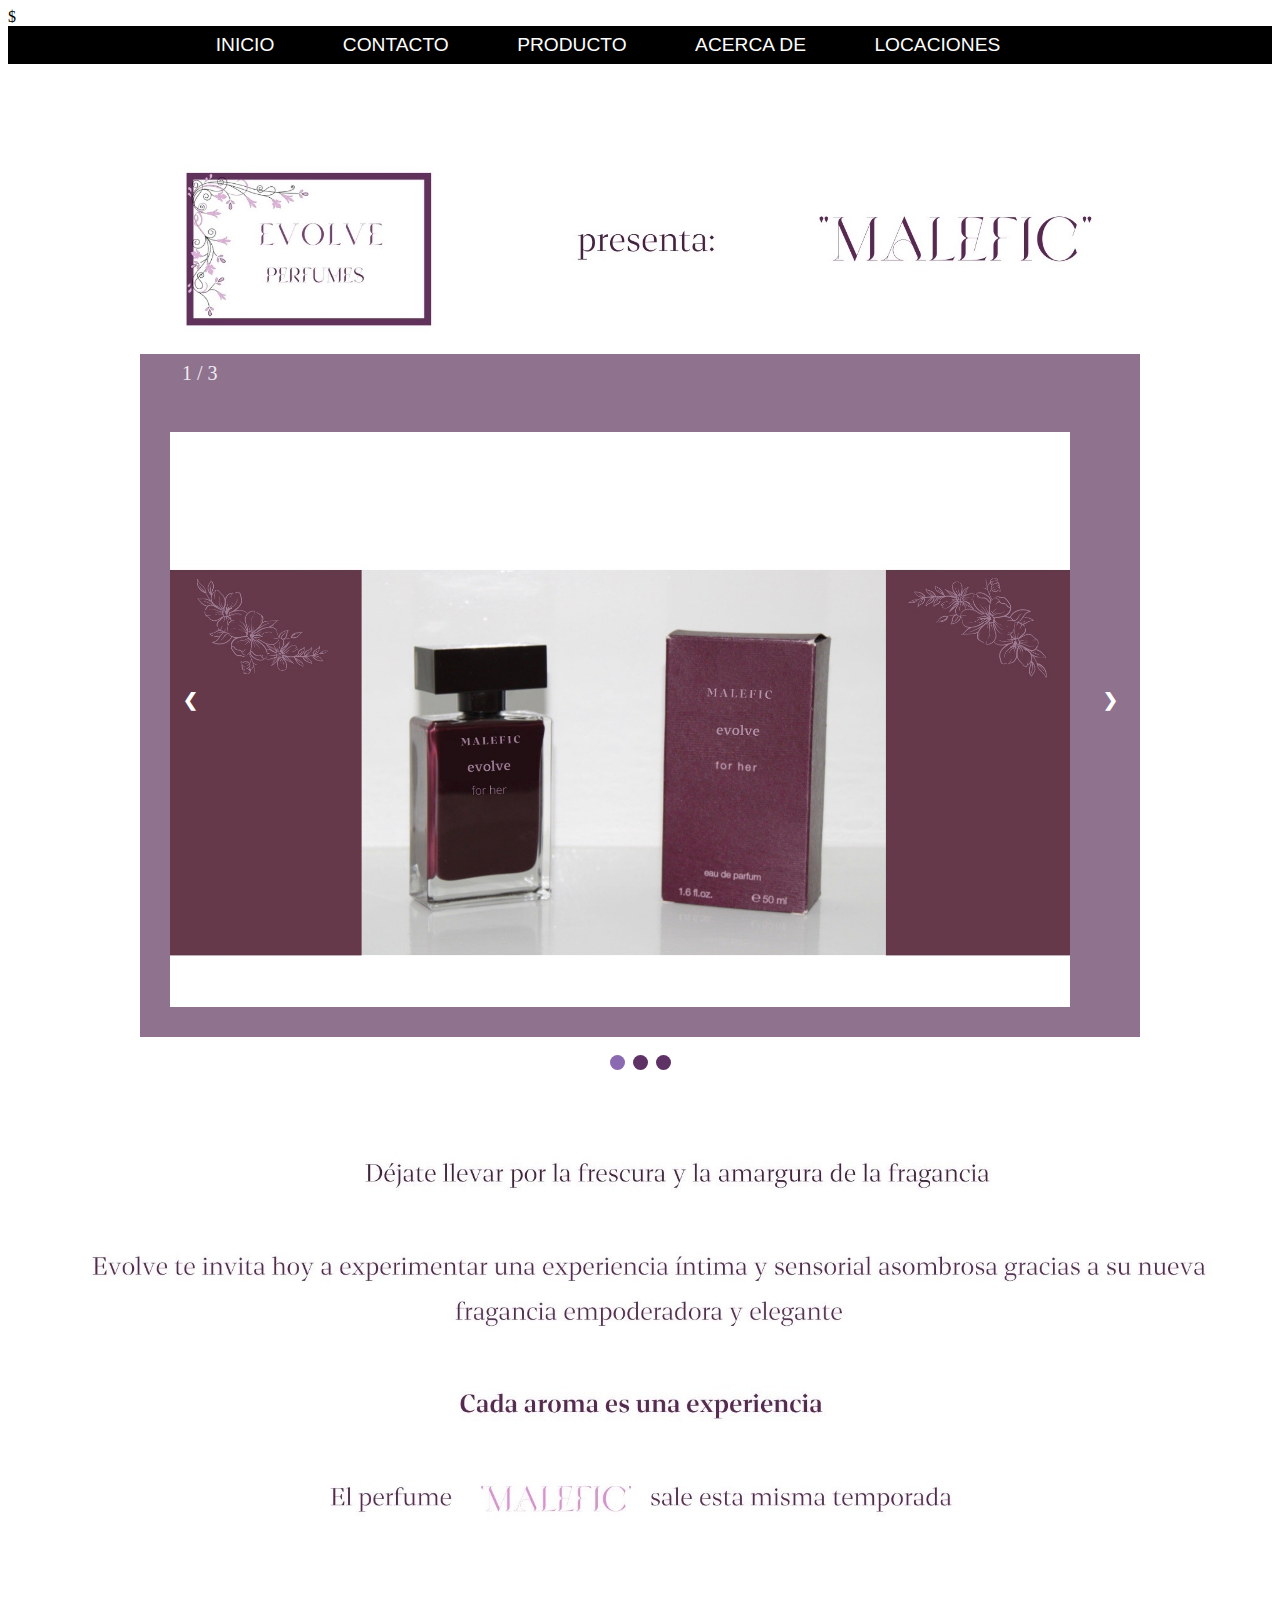
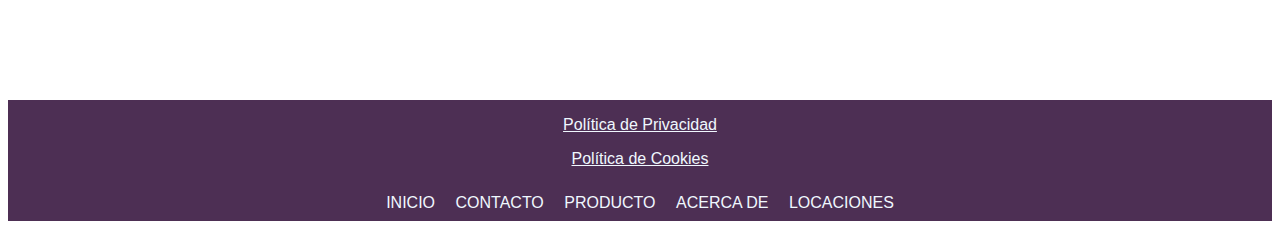
<file: index.html>
<!DOCTYPE html>
<html lang="es">

<head>
    <meta charset="UTF-8">
    <meta http-equiv="X-UA-Compatible" content="IE=edge">
    <meta meta="viewport" content="width=device-width" , initial-scale="1.0">


    <title>Sitio Web de Manuela</title>
    <link rel="stylesheet" type="text/css" href="estilos.css" />
    <link rel="preconnect" href="https://fonts.googleapis.com"> 
<link rel="preconnect" href="https://fonts.gstatic.com" crossorigin> 
<link href="https://fonts.googleapis.com/css2?family=Mukta:wght@300&family=Playfair+Display:wght@600&display=swap" rel="stylesheet">
<meta name="viewport" content="width=device-width, user-scalable= no, 
initial-scale= 1.0, , minium- scale= 1.0 , maxium-scale= 1.0" /> $

</head>
   


<body>

    
    <header> 
   
      <nav class="navbar"> 
       <ul> 

       <li> <a href="index.html" > Inicio </a></li>
       
       <li> <a href="contacto.html">Contacto </a></li>

       <li> <a href="producto.html"> Producto </a></li> 

       <li> <a href="acercade.html">Acerca De </a></li> 
    
       <li> <a href="locaciones.html">Locaciones</a></li>

    </ul>     
     </nav>
    </header>


    <article class="evolve"> 

    <a href="index.html" > </href > <img src="evolve copia 2.jpeg" width="1100" alt="Inicio" >
    </article> 
   
    
      
  <!-- Container -->
  <div class="container">

    <!-- Full-width images with number and caption text -->
    <div class="elementoCarousel fade">
        <div class="numbertext">1 / 3</div>


        <img class="fotoindex" src="Malefic copia.jpeg" style="width: 900px;">
    </div>

    <div class="elementoCarousel fade">
        <div class="numbertext">2 / 3</div>
        <img class= "fotoindex" src="yzmamalefic.png" style="width: 900px;">
    </div>

    <div class="elementoCarousel fade">
        <div class="numbertext">3 / 3</div>
        <img class ="fotoindex" src="evolve.violeta.jpeg" style= "width:900px">
    </div>


    <!-- Next and previous buttons -->
    <a class="prev" onclick="plusSlides(-1)">&#10094;</a>
    <a class="next" onclick="plusSlides(1)">&#10095;</a>
</div>
<br>

<!-- The dots/circles -->
<div style="text-align:center">
    <span class="dot" onclick="slideActual(1)"></span>
    <span class="dot" onclick="slideActual(2)"></span>
    <span class="dot" onclick="slideActual(3)"></span>
 
</div>

<br>




<script>
    // Definir un índice y llamar a la función que muestra un slide
    let indiceSlide = 1;
    mostrarSlides(indiceSlide);

    // Mover el slide a través de los controles previo y próximo (1, -1)
    function plusSlides(numero) {
        mostrarSlides(indiceSlide += numero);
    }

    // Mover el slide a través de los indicadores
    function slideActual(numero) {
        mostrarSlides(indiceSlide = numero);
    }

    function mostrarSlides(numero) {
        // Obtener los elementos para operar con ellos
        let slides = document.getElementsByClassName("elementoCarousel");
        let indicadores = document.getElementsByClassName("dot");

        // Validar "numero"
        if (numero > slides.length) { indiceSlide = 1 }
        if (numero < 1) { indiceSlide = slides.length }

        // Iterar y ocultar los slides y el estilo de los indicadores
        for (let i = 0; i < slides.length; i++) {
            slides[i].style.display = "none";
        }
        for (i = 0; i < indicadores.length; i++) {
            indicadores[i].className = indicadores[i].className.replace(" active", "");
        }

        // Mostrar el slide indicado con display block y agregarle el estilo al punto indicado
        slides[indiceSlide - 1].style.display = "block";
        indicadores[indiceSlide - 1].className += " active";
    } 

    // SCROLL TO TOP:

    let buttonTop = document.getElementById("myBtn");

    // Al hacer scroll down 20px del top del documento, mostrar el boton
    window.onscroll = function() { 
        scrollFunction()
    };

    function scrollFunction() {
    if (document.body.scrollTop > 20 || document.documentElement.scrollTop > 20) {
        buttonTop.style.display = "block";
    } else {
        buttonTop.style.display = "none";
    }
    }

    // Al hacer click, hacer scroll al top del documento
    function topFunction() {
        document.body.scrollTop = 0; // Safari
        document.documentElement.scrollTop = 0; // Chrome, Firefox, IE and Opera
    } 
</script>
       






<article class="presenta">
    <a href="index.html" > </href> <img src="presenta 2.jpg" width="1200" alt="Inicio" > 
       </article>

    </section> 
        
  
       </article>
                
       <footer> 
        
        <div class="politica"> 

            <p> Política de Privacidad </p>
   
            <p>  Política de Cookies</p> 
           
          </div>
          
         <nav class="navbar2"> 
             <ul> 
      
             <li> <a href="index.html" > Inicio </a></li>
             
             <li> <a href="contacto.html">Contacto </a></li>
      
             <li> <a href="producto.html"> Producto</a></li> 
      
             <li> <a href="acercade.html">Acerca De</a></li> 
          
             <li> <a href="locaciones.html">Locaciones</a></li>
      
          </ul>     
          </nav>
     
    
     </footer>
  </body>
</html>
</file>
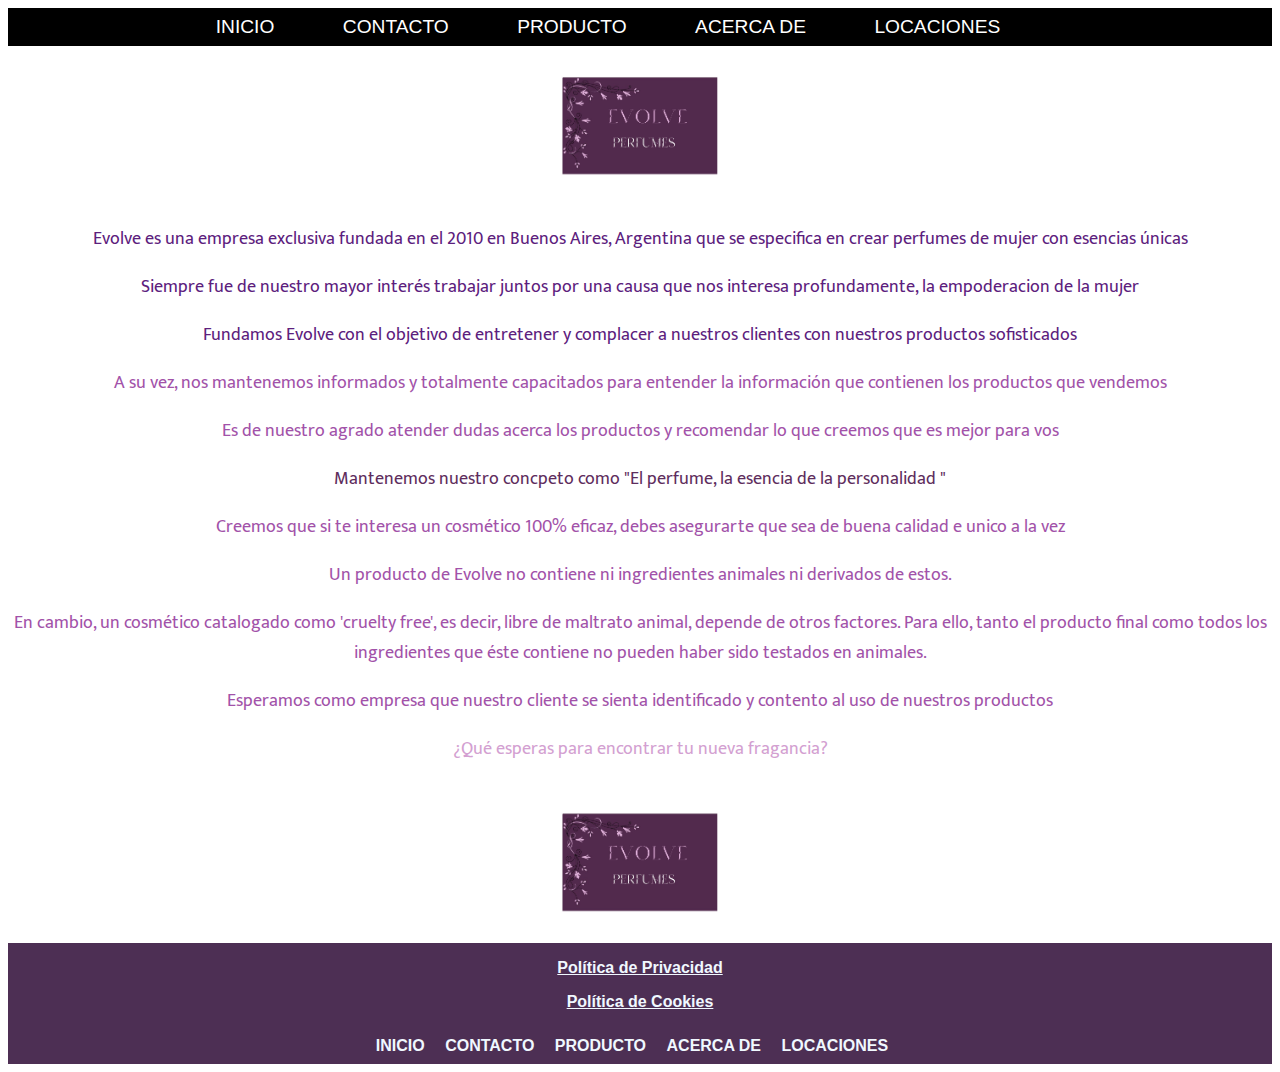
<file: acercade.html>
<!DOCTYPE html>
<html lang="es">
<head>
    <meta charset="UTF-8">
    <meta http-equiv="X-UA-Compatible" content="IE=edge">
    <meta meta="viewport" content="width=device-width" , initial-scale="1.0">
    <title>Sitio Web de Manuela</title>
    <link rel="stylesheet" type="text/css" href="estilos.css" /> 
    <link rel="preconnect" href="https://fonts.googleapis.com"> 
    <link rel="preconnect" href="https://fonts.gstatic.com" crossorigin> 
    <link href="https://fonts.googleapis.com/css2?family=Mukta:wght@300&family=Playfair+Display:wght@600&display=swap" rel="stylesheet">
    <meta name="viewport" content="width=device-width, user-scalable= no, 
initial-scale= 1.0, , minium- scale= 1.0 , maxium-scale= 1.0" /> 



</head>
<body>
    <header> 
   
        <nav class="navbar"> 
         <ul> 
  
         <li> <a href="index.html" > Inicio </a></li>
         
         <li> <a href="contacto.html">Contacto </a></li>
  
         <li> <a href="producto.html"> Producto</a></li> 
  
         <li> <a href="acercade.html">Acerca De</a></li> 
      
         <li> <a href="locaciones.html">Locaciones</a></li>
  
      </ul>     
       </nav>
      </header>
      <section class="evolvevioleta"> 
        <img src="evolve.violeta.jpeg" width="300" alt="acercade"> 
    </section>

  
<article class="acercade"> 

<p> Evolve es una empresa exclusiva fundada en el 2010 en Buenos Aires, Argentina que se especifica en crear perfumes de mujer con esencias únicas  </p> 
<p>  Siempre fue de nuestro mayor interés trabajar juntos por una causa que nos interesa profundamente, la empoderacion de la mujer  </p>
 <p> Fundamos Evolve con el objetivo de entretener y complacer a nuestros clientes con nuestros productos sofisticados </p> 
</article>

<article class="acercade2"> 
    
  <p> A su vez, nos mantenemos informados y totalmente capacitados para entender la información que contienen los productos que vendemos </p>  
    
   <p> Es de nuestro agrado atender dudas acerca los productos y recomendar lo que creemos que es mejor para vos </p> 
    <article class="concepto"> 
  <p>  Mantenemos nuestro concpeto como "El perfume, la esencia de la personalidad " </p> 
</article>
    
  <p>  Creemos que si te interesa un cosmético 100% eficaz, debes asegurarte que sea de buena calidad e unico a la vez </p> 

  <p> Un producto de Evolve no contiene ni ingredientes animales ni derivados de estos. </p>
  <p> En cambio, un cosmético catalogado como 'cruelty free', es decir, libre de maltrato animal, depende de otros factores. Para ello, tanto el producto final como todos los ingredientes que éste contiene no pueden haber sido testados en animales.</p>

  <p> Esperamos como empresa que nuestro cliente se sienta identificado y contento al uso de nuestros productos </p> 
</article>
  
  <article class="acercade3"> 
  <p> ¿Qué esperas para encontrar tu nueva fragancia? </p>
</article>
</section>

<section class="evolvevioleta2"> 
  <img src="evolve.violeta.jpeg" width="300" alt="acercade"> 


<section>








<footer> 
        
        
    <div class="politica"> 

  <p> Política de Privacidad </p>

  <p>  Política de Cookies</p> 
 
</div>
    
   

 <nav class="navbar2"> 
     <ul> 

     <li> <a href="index.html" > Inicio </a></li>
     
     <li> <a href="contacto.html">Contacto </a></li>

     <li> <a href="producto.html"> Producto </a></li> 

     <li> <a href="acercade.html">Acerca De</a></li> 
  
     <li> <a href="locaciones.html">Locaciones</a></li>

  </ul>     
   </nav>

</footer>

          

   

</body>
</html>
</file>
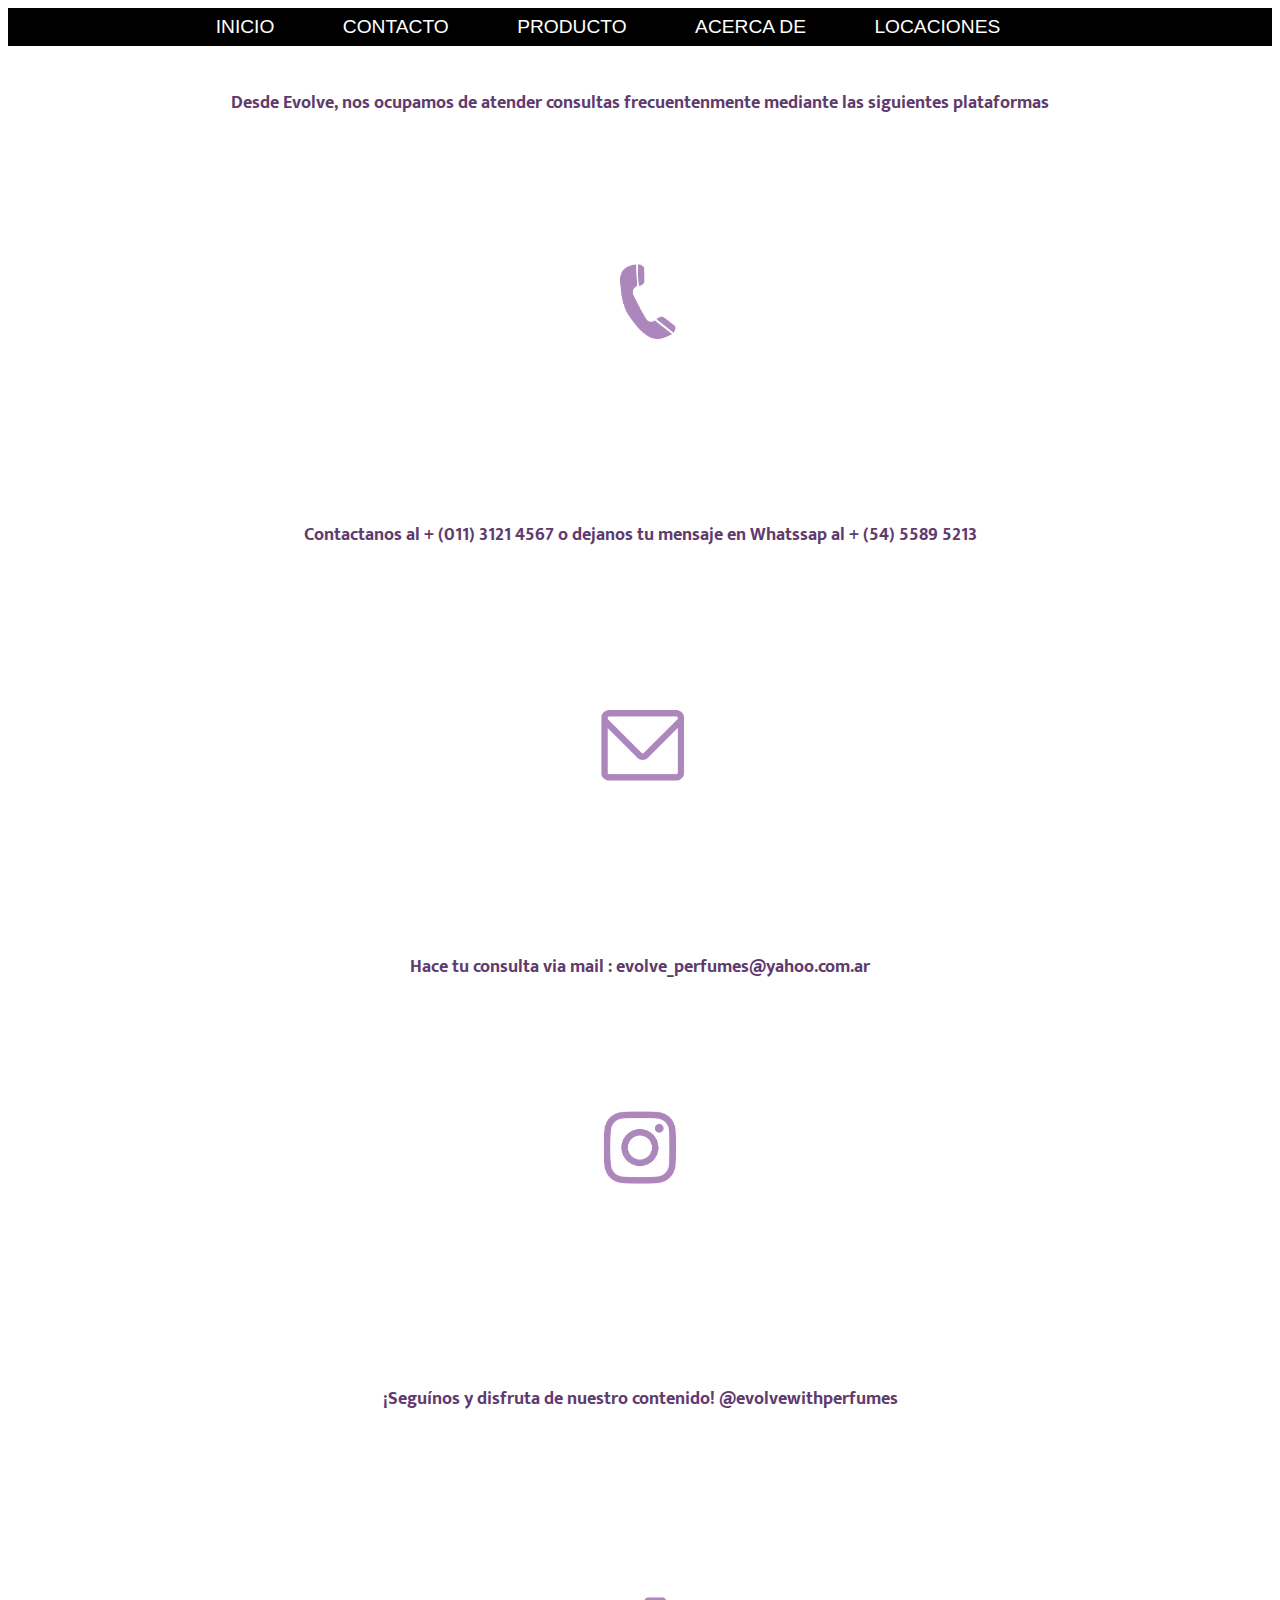
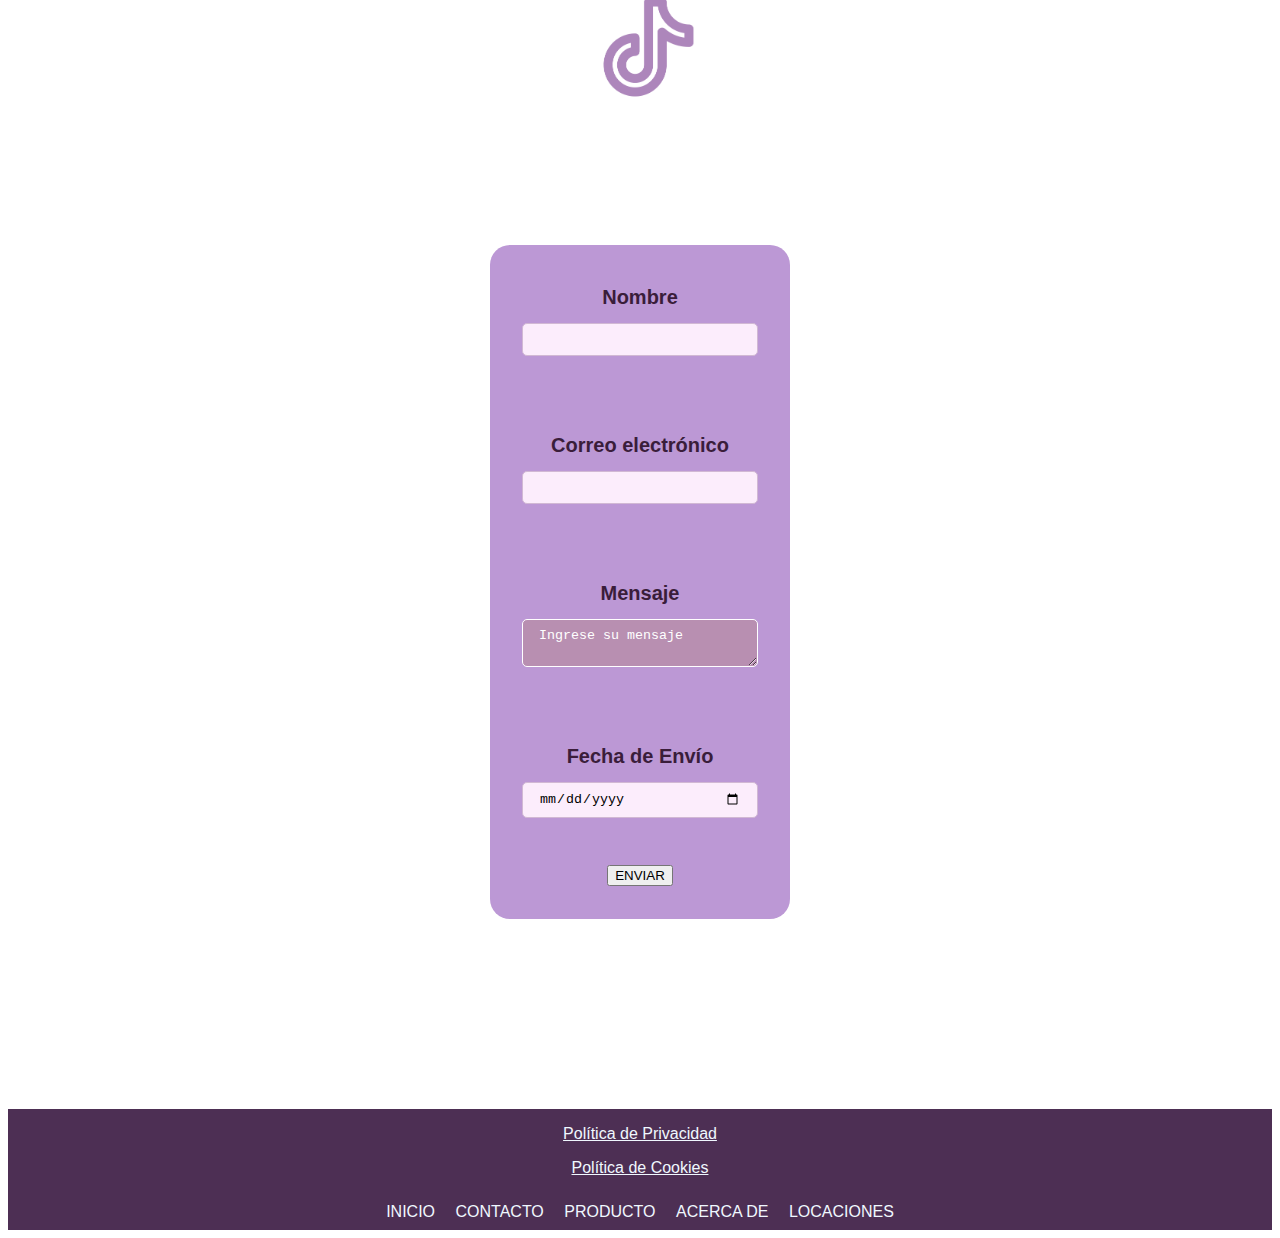
<file: contacto.html>
<!DOCTYPE html>
<html lang="es">

<head>
    <meta charset="UTF-8">
    <meta http-equiv="X-UA-Compatible" content="IE=edge">
    <meta meta="viewport" content="width=device-width" , initial-scale="1.0">
    <title>Sitio Web de Manuela</title>
    <link rel="stylesheet" type="text/css" href="estilos.css" />
    <link rel="stylesheet" type="text/css" href="estilos.css" />
    <link rel="preconnect" href="https://fonts.googleapis.com"> 
    <link rel="preconnect" href="https://fonts.gstatic.com" crossorigin> 
    <link href="https://fonts.googleapis.com/css2?family=Mukta:wght@300&family=Playfair+Display:wght@600&display=swap" rel="stylesheet">
    <meta name="viewport" content="width=device-width, user-scalable= no, 
initial-scale= 1.0, , minium- scale= 1.0 , maxium-scale= 1.0" /> 

</head>
   
<body>  

    <header> 
   
        <nav class="navbar"> 
         <ul> 
  
         <li> <a href="index.html" > Inicio </a></li>
         
         <li> <a href="contacto.html">Contacto </a></li>
  
         <li> <a href="producto.html"> Producto</a></li> 
  
         <li> <a href="acercade.html">Acerca De</a></li> 
      
         <li> <a href="locaciones.html">Locaciones</a></li>
  
      </ul>     
       </nav>
      </header>




    <h6> Desde Evolve, nos ocupamos de atender consultas frecuentenmente mediante las siguientes plataformas </h6>
    
    
    <section class="contacto"> 
        <img src="telefono.logo.png" width = "220" alt="Contacto"> 
        </section>
    
    <article class="letrascontacto"> 
        <h6> Contactanos al + (011) 3121 4567 o dejanos tu mensaje en Whatssap al + (54) 5589 5213 </h6>
    
    
    </div>
     
    <div> 
        <section class="contacto"> 
    <img src="mail.logo.png" width="220" alt="Contacto"> 
    </section>
    
    
        <h6>  Hace tu consulta via mail : evolve_perfumes@yahoo.com.ar </h6>
    </div>
    
    
    
        <section class="contacto"> 
            <a href= https://www.instagram.com/evolve.perfumes.style> <img src="instagram.logo.png"  width="220" alt="Contacto"> 
    
    </section>
    
    
    <section class="contacto"> 
    
    <a href = https://www.instagram.com/ruhnatural.cosmetics> <h6>  ¡Seguínos y disfruta de nuestro contenido! @evolvewithperfumes </h6>
    </section>
    
    
    
    
       
    <section class="contacto"> 
    <a href=https://vm.tiktok.com/ZMNNBs179> <img src="tiktok.logo.png" width="270" alt="Contacto"> 
    </section>
    



</div>



</article>

</div>
    </article>



    <section class="sectionfromulario">
		<article class="formulario">
			<div class="cajaformulario">
				<form action="mailto: (aca pongan su mail)" method="get">
					<label for="nombre">Nombre</label>
					<br>
					<input type="text" name="nombre"> <br>
	
					<label for="email">Correo electrónico</label>
					<br>
					<input type="email" name="email"> <br>
	
					<label for="opinion">Mensaje</label>
					<br>
					<textarea name="opinion">Ingrese su mensaje</textarea> <br>
		
					<label for="fecha">Fecha de Envío</label>
					<br>
					   
					<input type="date" name="fecha" id="fecha">
					<button type="submit">ENVIAR</button>
		
				</form>	
			</div>
		</article>
    </section>

</section>


</div>

</section>


<footer> 
        
        
    <div class="politica"> 

  <p> Política de Privacidad </p>

  <p>  Política de Cookies</p> 
 
</div>
    
   

 <nav class="navbar2"> 
     <ul> 

     <li> <a href="index.html" > Inicio </a></li>
     
     <li> <a href="contacto.html">Contacto </a></li>

     <li> <a href="producto.html"> Producto</a></li> 

     <li> <a href="acercade.html">Acerca De</a></li> 
  
     <li> <a href="locaciones.html">locaciones</a></li>

  </ul>     
   </nav>

</footer>

</body>
</html>
</file>
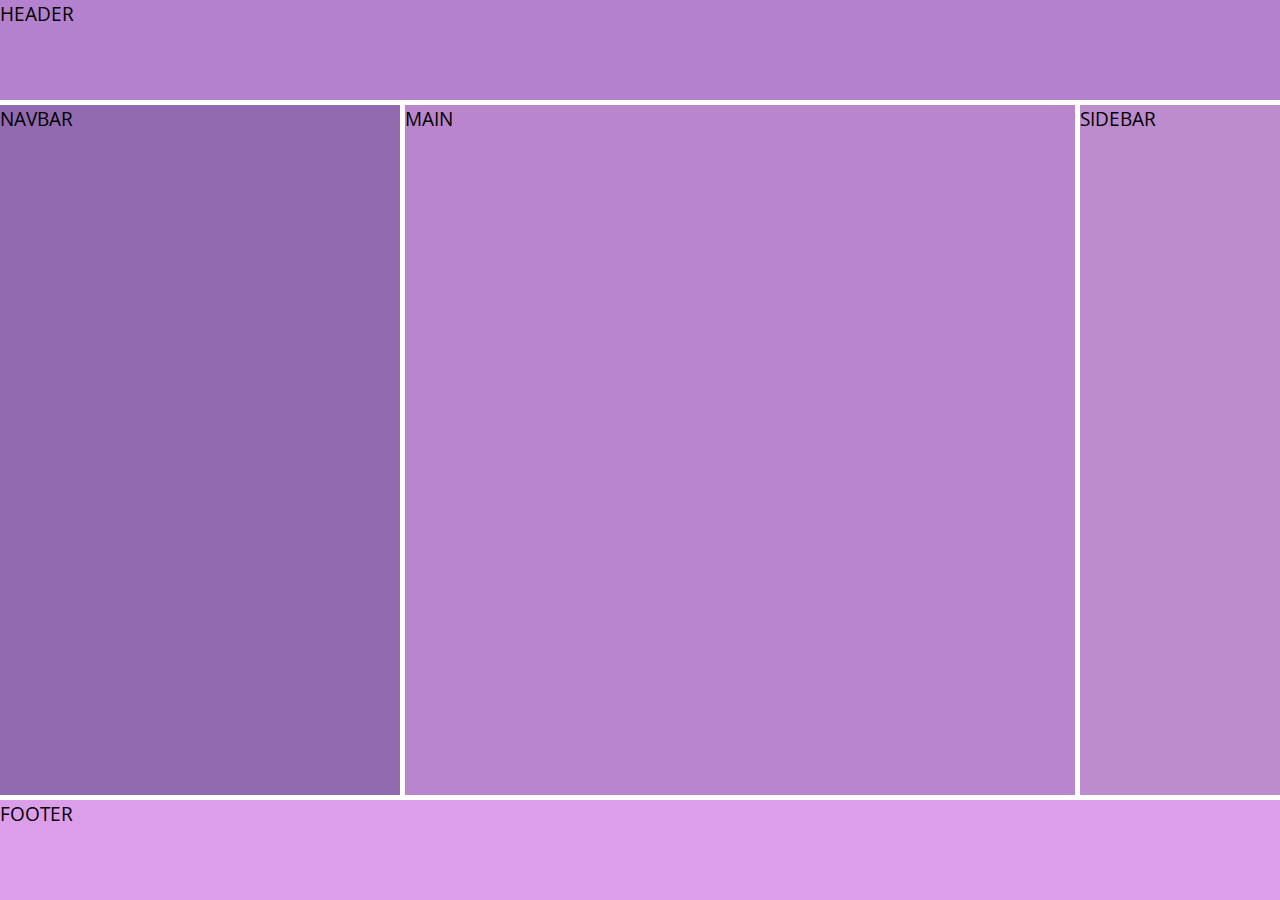
<file: grid_responsive.html>
<!DOCTYPE html>
<html>
<head>
	<title> Grid</title>
	<meta charset="utf-8">
	<meta name="viewport" content="width=device-width, initial-scale=1.0">
	<link rel="stylesheet" type="text/css" href="grid_1.css">
</head>


<body class="grid_container">


<header class="header"> HEADER </header> <!--cabecera -->
<nav class="navbar"> NAVBAR </nav> <!--menu -->
<aside class="sidebar"> SIDEBAR </aside> <!--barra lateral -->
<article class="main"> MAIN </article> <!--contenido -->
<footer class="footer"> FOOTER </footer> <!--pie -->

</body>
</html>
</file>
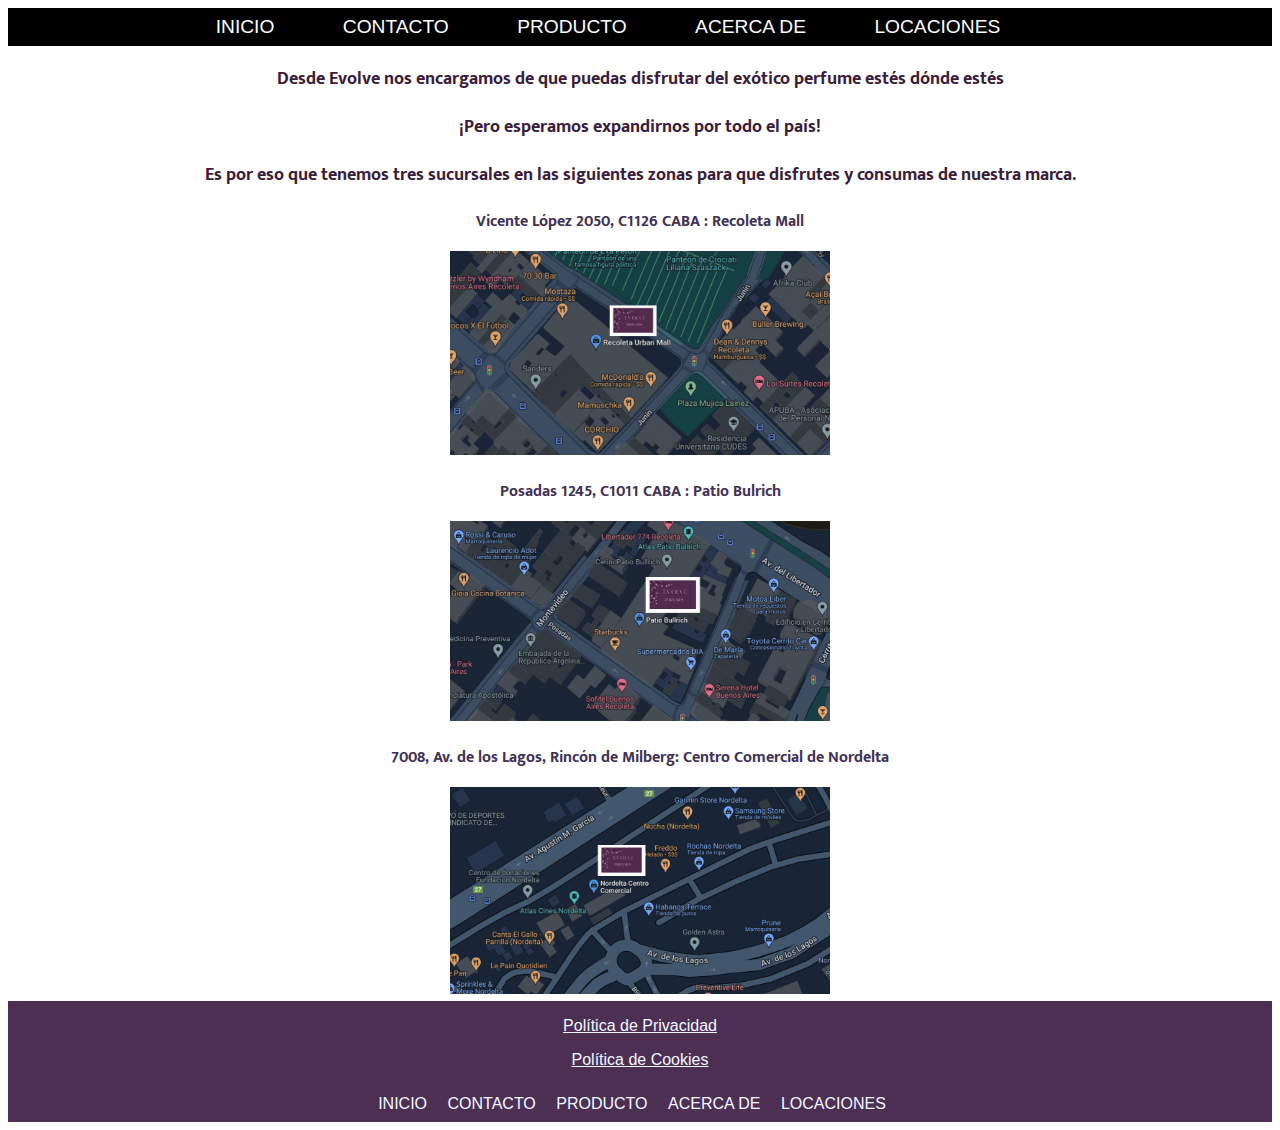
<file: locaciones.html>
<!DOCTYPE html>
<html lang="es">

<head>
    <meta charset="UTF-8">
    <meta http-equiv="X-UA-Compatible" content="IE=edge">
    <meta meta="viewport" content="width=device-width" , initial-scale="1.0">
    <title>Sitio Web de Manuela</title>
    <link rel="stylesheet" type="text/css" href="estilos.css" />
    <link rel="stylesheet" type="text/css" href="estilos.css" />
    <link rel="preconnect" href="https://fonts.googleapis.com"> 
    <link rel="preconnect" href="https://fonts.gstatic.com" crossorigin> 
    <link href="https://fonts.googleapis.com/css2?family=Mukta:wght@300&family=Playfair+Display:wght@600&display=swap" rel="stylesheet">
    <meta name="viewport" content="width=device-width, user-scalable= no, 
initial-scale= 1.0, , minium- scale= 1.0 , maxium-scale= 1.0" /> 



</head>
<body>
    <header> 
   
        <nav class="navbar"> 
         <ul> 
  
         <li> <a href="index.html" > Inicio </a></li>
         
         <li> <a href="contacto.html">Contacto </a></li>
  
         <li> <a href="producto.html"> Producto </a></li> 
  
         <li> <a href="acercade.html">Acerca De</a></li> 
      
         <li> <a href="locaciones.html">Locaciones</a></li>
  
      </ul>     
       </nav>
      </header>


            <section class="textoloc">
                
                 <p>Desde Evolve nos encargamos de que puedas disfrutar del exótico perfume estés dónde estés </p>
                 <p>¡Pero esperamos expandirnos por todo el país!</p> 
                 <p>Es por eso que tenemos tres sucursales en las siguientes zonas para que disfrutes y consumas de
                    nuestra marca. </p> 

               </section>
                </article>
            
                        <div> 
                         <section class="ubi">

                         <p>  Vicente López 2050, C1126 CABA : Recoleta Mall </p> 

                         </section>

                         <section class="fotoloc"> 
                            <img src="recoleta.png" width="30%" alt="Acerca de">  


                                    
                        </section>
                        

                            
                        </section>
                        </div>

                        <div> 
                            <section class="ubi"> 
                            <p>  Posadas 1245, C1011 CABA : Patio Bulrich</p>
                            </section>

                            <section class="fotoloc"> 
                            <img src="patiobulrich.png.jpeg" width="30%" alt="Acerca de">

                           </section>
                          </div>  

                           <div> 
                            <section class="ubi"> 

                             <p> 7008, Av. de los Lagos, Rincón de Milberg: Centro Comercial de Nordelta  </p> 

                            </section>

                            <section class="fotoloc"> 

                          
                             <img src="nordelta.png" width="30%" alt="Acerca de"> 
                            </section>
                            </div> 
                


            </div>
            <footer> 
        
                <div class="politica"> 
 
                    <p> Política de Privacidad </p>
           
                    <p>  Política de Cookies</p> 
                   
                  </div>
                  
                 <nav class="navbar2"> 
                     <ul> 
              
                     <li> <a href="index.html" > Inicio </a></li>
                     
                     <li> <a href="contacto.html">Contacto </a></li>
              
                     <li> <a href="producto.html"> Producto</a></li> 
              
                     <li> <a href="acercade.html">Acerca De</a></li> 
                  
                     <li> <a href="locaciones.html">Locaciones</a></li>
              
                  </ul>     
                  </nav>
             
            
             </footer>
          </body>
</html>
</file>
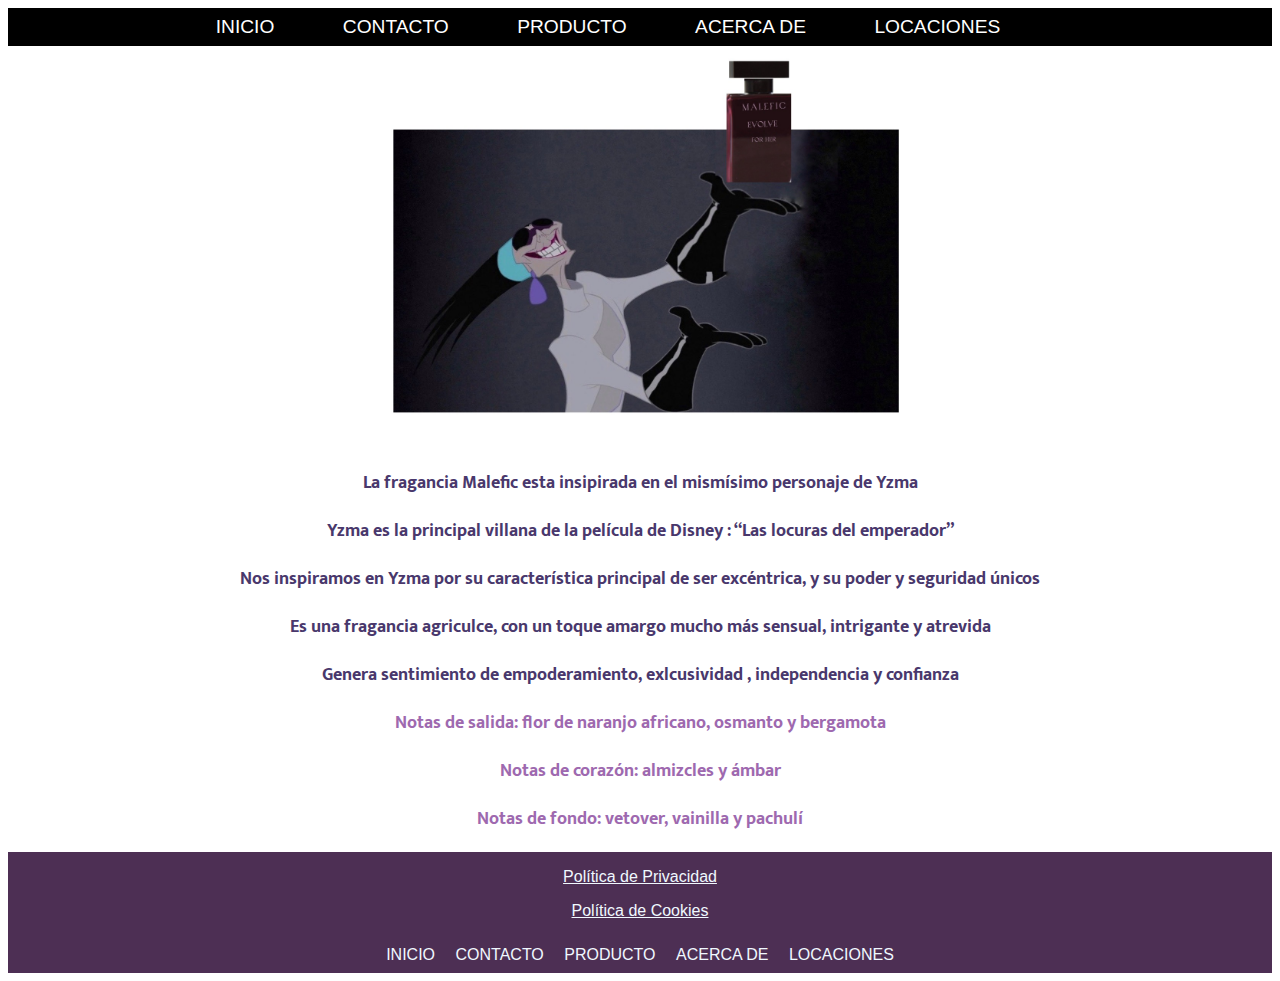
<file: producto.html>
<!DOCTYPE html>
<html lang="es">

<head>
    <meta charset="UTF-8">
    <meta http-equiv="X-UA-Compatible" content="IE=edge">
    <meta meta="viewport" content="width=device-width" , initial-scale="1.0">
    <title>Sitio Web de Manuela</title>
    <link rel="stylesheet" type="text/css" href="estilos.css" />
    <link rel="stylesheet" type="text/css" href="estilos.css" />
    <link rel="preconnect" href="https://fonts.googleapis.com"> 
    <link rel="preconnect" href="https://fonts.gstatic.com" crossorigin> 
    <link href="https://fonts.googleapis.com/css2?family=Mukta:wght@300&family=Playfair+Display:wght@600&display=swap" rel="stylesheet">
    <meta name="viewport" content="width=device-width, user-scalable= no, 
initial-scale= 1.0, , minium- scale= 1.0 , maxium-scale= 1.0" /> 

</head>
   
<body>  
    <header> 
   
        <nav class="navbar"> 
         <ul> 
  
         <li> <a href="index.html" > Inicio </a></li>
         
         <li> <a href="contacto.html">Contacto </a></li>
  
         <li> <a href="producto.html"> Producto</a></li> 
  
         <li> <a href="acercade.html">Acerca De</a></li> 
      
         <li> <a href="locaciones.html">Locaciones</a></li>
  
      </ul>     
       </nav>
      </header>







      <article class="yzmaproducto"> 
        <a href="producto.html" > </href > <img src="MALEFIC copia 2.jpeg" width="670" alt="Inicio" >
        </article> 
       

<section class="textoyzma"> 
 </p> La fragancia Malefic esta insipirada en el mismísimo personaje de Yzma </p> 
<p>  Yzma es la principal villana de la película de Disney : “Las locuras del emperador” </p>
<p> Nos inspiramos en Yzma por su característica principal de ser excéntrica, y su poder y seguridad únicos</p> 
<p>  Es una fragancia agriculce, con un toque amargo mucho más sensual, intrigante y atrevida </p>
<p> Genera sentimiento de empoderamiento, exlcusividad , independencia y confianza</p>

</section>
  
<section class="precios"> 
                 <p >   Notas de salida: flor de naranjo africano, osmanto y bergamota </p> 
                 <p >  Notas de corazón: almizcles y ámbar  </p> 
<p></p>  Notas de fondo: vetover, vainilla y pachulí  </p>  
</section>
            
</article>
          
  



      <footer> 
        
        
        <div class="politica"> 
    
      <p> Política de Privacidad </p>
    
      <p>  Política de Cookies</p> 
     
    </div>
        
       
    
     <nav class="navbar2"> 
         <ul> 
    
         <li> <a href="index.html" > Inicio </a></li>
         
         <li> <a href="contacto.html">Contacto </a></li>
    
         <li> <a href="producto.html"> Producto</a></li> 
    
         <li> <a href="acercade.html">Acerca De</a></li> 
      
         <li> <a href="locaciones.html">Locaciones</a></li>
    
      </ul>     
       </nav>
    
    </footer>
    
    
    
    </body>
    </html>
</file>
<file: estilos.css>
body {
    background-color: rgb(255, 255, 255);
}
h1 {
    text-transform: none;
    font-family: 'Franklin Gothic Medium', 'Arial Narrow', Arial, sans-serif;
    font-size: 40px;
    color: rgb(68, 32, 70);
    display :flex;
    justify-content: center;
    text-align: center;
}
h2  {
    position: relative;  
    font-size: large;
    font-family:Georgia, 'Times New Roman', Times, serif;
    text-align: center;
    justify-content: center;
    font-size: 40px; 
    color: #3a1d3a;
}

h3 { 
    text-transform: none;
    font-family: 'Sanchez', serif;
    font-size: 40px;
    color: rgb(55, 35, 66);  
    display :flex;
    justify-content: center;
    text-align: center;
    
}  


h4 { 
    color: rgb(55, 35, 66);        
    font-family: 'Sanchez', serif;
    font-size: 23px;
    font-style: normal;
    justify-content: center;
    text-align: center;
   
}

h5 {
    color: rgb(106, 125, 138);   
    font-family: 'Sanchez', serif;
    font-size: 22px;
    font-style: normal;
    justify-content: center;
    text-align: center;
   
}


h6 { 
    position: relative;  
     font-size: large;
     font-family: 'Mukta', sans-serif;
     color: #603b6e;
     text-align: center;
     justify-content: center;
     font: size 45px;
}


section { 
    color:rgb(55, 35, 66);  
    text-align: justify;
    font-family: 'Zilla Slab', serif;
    font-size: 30px;
    font-weight: bolder;
}
ul {
    color:rgb(12, 49, 37);
    font-family: Arial, Helvetica, sans-serif;
    font-size:medium;
    font-family: 'Trebuchet MS', 'Lucida Sans Unicode', 'Lucida Grande', 'Lucida Sans', Arial, sans-serif;
    font-size: 58 px;
}
li {
    color: rgb(55, 35, 66);  
    font-family:Verdana, Geneva, Tahoma, sans-serif;
    font-size:large;
    font-family:Verdana, Geneva, Tahoma, sans-serif;
    font-size: 68 px ;
}
div a {
    display: flex;
    align-items: center;
    padding-top: 3rem;
    width: 100%;
    margin-right: 1%;
    max-width: 2.5rem;
}

.navbar {
    padding: .5rem 1rem; 
    background-color: #000000;  
    text-align: center; 
    font-family:Verdana, Geneva, Tahoma, sans-serif;
    text-transform: uppercase; 
    text-decoration: none;
    color: aliceblue;
    font-size:medium;
    width: 100%;

    }
    nav ul li {
        display: inline-block;
        
    }
    
  .foto {
    justify-content: center;
    text-align: center;
    position:relative;
    display: flex;
    width: 100%;
    height:auto;
    align-items: center;

    
    }
    a{
        text-decoration: none; 
        
    }
    header ul a { 
        color: white; 
        font-size: 1.2rem;
         padding-right: 4rem; 
        }
        
    .foto2 {
     justify-content:center;
     text-align: center;
     width: 100%;
     height: auto;
    
    }
    

   footer {
       display: flex;
       flex-direction: column;
       justify-content: center;
       align-items:center;
       background-color: #4d2f54;
       text-align: center;
       font-family: 'Times New Roman', Times, serif;
    font-size: small;
   }


   footer ul a img {
       max-width: 2 rem;
       width: 100%;
       height: auto;
       margin-right: 5px;
   } 

 footer nav ul li a {
       color: #855690;
       font-size: 1.1 rem;
       padding-right: 1rem;
       text-align: center;
       font-size: medium;
       color: aliceblue;
       text-decoration:none;
   }
   .navbar2 {
    padding: .5rem 1rem; 
    text-align: center; 
    font-family: Verdana, Geneva, Tahoma, sans-serif;
    text-transform: uppercase; 
    text-decoration: none;
    color: rgb(0, 0, 0);
    font-size:medium;
    text-decoration: none;
    height: auto;

}


.bullet  li {
    color:rgb(59, 40, 64);
    font-family: Arial, Helvetica, sans-serif;
    font-size:medium;
    font-family: 'Trebuchet MS', 'Lucida Sans Unicode', 'Lucida Grande', 'Lucida Sans', Arial, sans-serif;
    font-size: 66 px;
    text-decoration: none;
   
}

.productos {
    text-align: left;
    justify-content: left;
   
    
}
.letras {
    color: #5d9261;
    text-align: center;
    justify-content: center;
    font-size: 44px;
    font-size: small;
    text-decoration: none;
    font-family: 'Lucida Sans', 'Lucida Sans Regular', 'Lucida Grande', 'Lucida Sans Unicode', Geneva, Verdana, sans-serif;
}
.ubi {
    color: #413253;
    font-size: medium;
    justify-content: center;
    text-align: center;
    font-family:'Mukta', sans-serif; ;

}
    .textoloc {
        position: relative;  
        font-size: large;
        font-family: 'Mukta', sans-serif;
        color: #3a1d3a;
        text-align: center;
        justify-content: center;
        font: size 42px;
       }

.fotoloc {
    text-align: center;
    justify-content: center;

}
.politica {
    text-decoration: underline;
    color: aliceblue;
    font-size: medium;
    font-family: Arial, Helvetica, sans-serif;
}
.precios {

    text-decoration: underline;
    
}
.contacto {
    justify-content:center;
     text-align: center;
     width: 100%;
     size: 10%;

}

.acercade {
    position: relative;  
     font-size: large;
     font-family: 'Mukta', sans-serif;
     color:#5c207d;
     text-align: center;
     justify-content: center;
     font: size 42px;

}
.acercade2 {
    position: relative;  
    font-size: large;
    font-family: 'Mukta', sans-serif;
    color:#a252a9;
    text-align: center;
    justify-content: center;
    font: size 42px;

}
.acercade3 { 
position: relative;  
font-size: large;
font-family: 'Mukta', sans-serif;
color:#d3a0d1;
text-align: center;
justify-content: center;
font: size 42px;
}

.producto1 {
    font-size: large;
    text-align: right;
    justify-content: right;
    align-items: stretch;
}

.evolve {
    text-align: center;
    align-items: center;
    justify-content: center;
    
}

.formulario {
    text-align: center;
    align-items: center;
    justify-content: center;
}

.terminos {
text-decoration: underline;
    color: rgb(58, 31, 84);
    font-size: small;
    font-family: Arial, Helvetica, sans-serif;
}

.label {
    text-decoration: underline;
    color: rgb(58, 31, 84);
    font-size: small;
    font-family: Arial, Helvetica, sans-serif;
}

.evolvevioleta {
    text-align: center;
    align-items: center;
    justify-content: center;
}
.evolvevioleta2 {
    text-align: center;
    align-items: center;
    justify-content: center;

}


.yzmaproducto {
    text-align: center;
    align-items: center;
    justify-content: center;
    

}

.concepto {
    position: relative;  
    font-size: large;
    font-family: 'Mukta', sans-serif;
    color:#5e2d5d;
    text-align: center;
    justify-content: center;
    font: size 42px; 
}




.presenta {

    text-align: center;
    align-items: center;
    justify-content: center;
}


.textoyzma {
    position: relative;  
    font-size: large;
    font-family: 'Mukta', sans-serif;
    color:#49386c;
    text-align: center;
    justify-content: center;
    font: size 42px;
}
.precios {
    position: relative;  
    font-size: large;
    font-family: 'Mukta', sans-serif;
    color:#9e69af;
    text-align: center;
    justify-content: center;
    font: size 42px;
    text-decoration: none;

}
    .container{
        margin: auto;
        background-color: rgb(142, 114, 142);
        width: 2000px;
        padding: 30px;
      }
      
      ul, li {
          padding: 0;
          margin: 0;
          list-style: none;
      }
      
      ul.slider{
        position: relative;
        width: 300px;
        height: 300px;
      }
      
      ul.slider li {
          position: absolute;
          left: 0px;
          top: 0px;
          opacity: 0;
          width: inherit;
          height: inherit;
          transition: opacity .5s;
          background:#fff;
      }
      
      ul.slider li img{
        width: 300px;
        height: 100px;
        object-fit: cover;
      }
      
      
      .menu{
        text-align: center;
        margin: 20px;
      }
      
      .menu li{
        display: inline-block;
        text-align: center;
      }
      
      .menu li a{
        display: inline-block;
        color: white;
        text-decoration: none;
        background-color: rgb(112, 37, 120);
        padding: 10px;
        width: 20px;
        height: 20px;
        font-size: 20px;
        border-radius: 100%; 
      }
      
        * {
            box-sizing:border-box;
            scroll-behavior: smooth;
          }
          
          /* Slideshow container */
          .container {
            max-width: 1000px;
            position: relative;
            margin: auto;
            min-height: 75vh;
          }
          
          /* Hide the images by default */
          .elementoCarousel {
            display: none;
          }
          
          /* Next & previous buttons */
          .prev, .next {
            cursor: pointer;
            position: absolute;
            top: 50%;
            width: auto;
            margin-top: -22px;
            padding: 16px;
            color: white;
            font-weight: bold;
            font-size: 18px;
            transition: 0.6s ease;
            border-radius: 0 3px 3px 0;
            user-select: none;
            align-items: center;
            justify-content: center;
            text-align: center;
          }

          
          /* Position the "next button" to the right */
          .next {
            right: 0;
            border-radius: 3px 0 0 3px;
          }
          
          /* On hover, add a black background color with a little bit see-through */
          .prev:hover, .next:hover {
            background-color: rgba(0,0,0,0.8);
          }
          
          /* Caption text */
          .text {
            color: #f2f2f2;
            font-size: 15px;
            padding: 8px 12px;
            position: absolute;
            bottom: 8px;
            width: 100%;
            text-align: center;
          }
          
          /* Number text (1/3 etc) */
          .numbertext {
            color: #eeeaef;
            font-size: 20px;
            padding: 8px 12px;
            position: absolute;
            top: 0;
            text-align: center;
            align-items: center;
            justify-content: center;
          }
          
          /* The dots/bullets/indicators */
          .dot {
            cursor: pointer;
            height: 15px;
            width: 15px;
            margin: 0 2px;
            background-color: rgb(95, 50, 102);
            border-radius: 50%;
            display: inline-block;
            transition: background-color 0.6s ease;
          }
          
          .active, .dot:hover {
            background-color: #8c6ab2;
          }
          
          /* Fading animation */
          .fade {
            animation-name: fade;
            animation-duration: 1.5s;
          }
          
          @keyframes fade {
            from {opacity: .4}
            to {opacity: 1}
          }
          
          #myBtn {
            display: none; /* Esconder por default */
            position: fixed; /* Position */
            bottom: 3%;
            right: 4%; 
            z-index: 99; /* Que nada se superponga */
            border: none; 
            outline: none; 
            background-color: rgb(113, 68, 124);
            color: #ffffff; 
            cursor: pointer; 
            padding: 1rem;
            border-radius: 10px;
            font-size: 1.1rem;
          }
          
          #myBtn:hover {
            background-color: rgb(34, 31, 31); /* Add a dark-grey background on hover */
          } 



.carusel1 {
    justify-content: center;
    text-align: center;
    align-items: center;
    
    
}

.formulario{

    text-decoration: solid;
    color: #3a1d3a;
}


    

.fotoindex{
    display: flex;
    justify-content: center;
    text-align: center;
    align-items: center;
   
    
}



.elementoCarouselfade
{
    justify-content: center;
    text-align: center;
    align-items: center;
}



form{
	width: 300px;px;
	padding:2rem;
	border-radius:20px;
	margin:auto;
	background-color:#bc98d5;
	margin-right: 130;
    margin-bottom: 15%;
}
form label{
	font-size: 20px;
	width:72px;
	font-weight:bold;
	display: inline;
	justify-content: center;
    font-family: 'Lucida Sans', 'Lucida Sans Regular', 'Lucida Grande', 'Lucida Sans Unicode', Geneva, Verdana, sans-serif;
    margin-bottom: 15%;
}
form input{
	width:100%;
	padding:8px 16px;
	margin-top:5%;
	border:1px solid #d1b8d4;
	border-radius:5px;
	display:block;
	color:rgb(0, 0, 0);
	background-color:#fcedfc;
    margin-bottom: 15%;
}
form textarea{
	width:100%;
	padding:8px 16px;
	margin-top:5%;
	border:1px solid #ffffff;
	border-radius:5px;
	display:block;
	color:rgb(255, 255, 255);
	background-color:#b88fb1;
    margin-bottom: 15%;
}




























@media handheld, screen and (min-width:600px) and (max-width:1023px) {


    .respmenu input[type="checkbox"], .respmenu .fa-bars, .respmenu .fa-times {
        position: absolute;
        box-sizing: border-box;
        margin: 0;
        padding: 0;
        right: 0;
        top: 0;
        width: 48px;
        height: 48px;
      }
      
      .respmenu .fa-bars, .respmenu .fa-times {
        font-size: 48px;
        pointer-events: none;
      }
      
      .respmenu input[type="checkbox"] {
        opacity: 0;
      }
      
      .respmenu {
        color: white;
        position: relative;
        background: #123456;
        min-height: 48px;
      }
      
      .respmenu nav {
        display: none;
      }
      
      .respmenu input:checked ~ nav {
        display: block;
      }
      
      .respmenu input:checked ~ .fa-bars {
        display: none;
      }
      
      .respmenu input:not(:checked) ~ .fa-times {
        display: none;
      }










    body {
        background-color: rgb(255, 255, 255);

    
        
    }
    

    section { 
        color: rgb(25, 110, 50);
        text-align: justify;
        font-family: 'Zilla Slab', serif;
        font-size: 30px;
        font-weight: bolder;
        
      
    }
    
    li {
        color: rgb(44, 82, 70);
        font-family:Verdana, Geneva, Tahoma, sans-serif;
        font-size:large;
        font-family:Verdana, Geneva, Tahoma, sans-serif;
        font-size: 68 px ;
    }
    div a {
        display: flex;
        align-items: center;
        padding-top: 3rem;
        width: 100%;
        margin-right: 1%;
        max-width: 2.5rem;
    }
    
    .navbar {
        padding: auto;
        background-color: #ee912e;  
        text-align: center; 
        font-size:medium;
        width:auto;
        height: auto;
    
        }
        nav ul li {
            display: inline;
            margin-right: 3px;
            padding: 0%;
            height: auto;
            width: 580px;

        }
        .foto {
           
            
            position: none;
            display: block;
            float: left;
            margin-left: auto;
            margin-right: auto;
            height: 100%;
            width: 60%;

        
        }
       
        header ul a { 
            color: white; 
            margin: 1px;
            padding-right: 5%;
            height: auto;
            display: inline;
            }
            
            .foto2 {
                position: none;
                display: block;
                float: none;
                margin-left: auto;
                margin-right: auto;
                height: 100%;
                width: 20%;
               
               }
    
       footer {
           display: flex;
           flex-direction: column;
           justify-content: center;
           align-items:center;
           height: 280%;
           background-color: #ee912e;
           text-align: center;
           width: auto;
           
       }
    
    
       footer ul a img {
        max-width: 2 rem;
        width: 100%;
        height: auto;
        margin-right: 5px;
       }
          
    
     footer nav ul li a {
        color: #ff7300;
        font-size: 1.1 rem;
        padding-right: 1rem;
        text-align: center;
        font-size: medium;
        color: aliceblue;
        text-decoration:none;
          
       }
       .navbar2 {
        padding: .5rem 1rem; 
        text-transform: uppercase; 
        text-decoration: none;
        color: aliceblue;
        font-size:medium;
        text-decoration: none;
    

    }
    .politica {
        text-decoration: underline;
        color: aliceblue;
    }
    .precios {
    
        text-decoration: underline;
        
    }
    .contacto {
        justify-content:center;
         text-align: center;
         width: 100%;
    
    }
    
    .acercade {
        position: relative;  
         font-size: large;
         font-family: 'Mukta', sans-serif;
         color:#458e58;
         text-align: center;
         justify-content: center;
         font: size 42px;
    
    }
    .acercade2 {
        position: relative;  
        font-size: large;
        font-family: 'Mukta', sans-serif;
        color:#f1a644;
        text-align: center;
        justify-content: center;
        font: size 42px;
    
    }
    .acercade3 { 
    position: relative;  
    font-size: large;
    font-family: 'Mukta', sans-serif;
    color:#d46934;
    text-align: center;
    justify-content: center;
    font: size 42px;

    
    }
    
    
    
    
    
    
    
    
    
    
    
    
    
    
    
    





@media handheld, screen and (max-width:599px) { 

   body {
       width: 580px;
   }

 
    h1 {
        text-transform: none;
        font-family: 'Sanchez', serif;
        font-size: 40px;
        color: rgb(23, 84, 65);
        display :flex;
        justify-content: center;
        text-align: center;
       width: 580px;
    }
    h2  {
        color: rgb(52, 130, 96);   
        font-family: 'Sanchez', serif;
        font-size: 23px;
        font-style: normal;
        justify-content: center;
        text-align: center;
        width: 580px;
    }
    
    h3 { 
        text-transform: none;
        font-family: 'Sanchez', serif;
        font-size: 40px;
        color: rgb(23, 84, 65);
        display :flex;
        justify-content: center;
        text-align: center;
        width: 580px;
        
    }  
    
    
    h4 { 
        color: rgb(52, 130, 96);      
        font-family: 'Sanchez', serif;
        font-size: 23px;
        font-style: normal;
        justify-content: center;
        text-align: center;
        width: 580px;
    }
    
    h5 {
        color: rgb(106, 125, 138);   
        font-family: 'Sanchez', serif;
        font-size: 22px;
        font-style: normal;
        justify-content: center;
        text-align: center;
        width: 580px;
       
    }
    
    
    h6 { 
        position: relative;  
         font-size: large;
         font-family: 'Mukta', sans-serif;
         color: #ee9b00;
         text-align: center;
         justify-content: center;
         font: size 45px;
         width: 580px;
    }
    
    
    
    section { 
        color: rgb(25, 110, 50);
        text-align: justify;
        font-family: 'Zilla Slab', serif;
        font-size: 30px;
        font-weight: bolder;
        height: auto;
        width: 580px;
    }
    ul {
        color:rgb(12, 49, 37);
        font-family: Arial, Helvetica, sans-serif;
        font-size:medium;
        font-family: 'Trebuchet MS', 'Lucida Sans Unicode', 'Lucida Grande', 'Lucida Sans', Arial, sans-serif;
        font-size: 58 px;
        width: 580px;
    }
    li {
        color: rgb(44, 82, 70);
        font-family:Verdana, Geneva, Tahoma, sans-serif;
        font-size:large;
        font-family:Verdana, Geneva, Tahoma, sans-serif;
        font-size: 68 px ;
        width: 580px;
    }
    div a {
        display: flex;
        align-items: center;
        padding-top: 3rem;
        width: 100%;
        margin-right: 1%;
        max-width: 2.5rem;
        width: 580px;
    }
    
    .navbar {
        padding: .5rem 1rem; 
        background-color: #ee912e;  
        text-align: center; 
        font-family:Verdana, Geneva, Tahoma, sans-serif;
        text-transform: uppercase; 
        text-decoration: none;
        color: aliceblue;
        font-size:medium;
        width: 580px;
        height: auto;
    
        }
        nav ul li {
            display: inline-block;
            width: 580px;
            
        }
        .foto {
           position: relative;
           display: block;
            float: none;
            height: auto;
            width: 50px;
            justify-content: center;
            text-align: center;

        }
      
        .foto2 {
            position: none;
            display: block;
            float: none;
            height: 100%;
            width: 580px;
            justify-content: center;
            text-align: center;
           
        }
        a{
            text-decoration: none; 
            
        }
        header ul a { 
             width: 580px;
            }
        
       footer {
           display: flex;
           flex-direction: column;
           justify-content: center;
           align-items:center;
           height: 280x;
           background-color: #ee912e;
           text-align: center;
           height: auto;
           width: 580px;
       }
    
    
       footer ul a img {
           max-width: 2 rem;
           width: 100%;
           height: auto;
           margin-right: 5px;
           height: auto;
           width: 580px;

       } 
    
     footer nav ul li a {
           color: #ff7300;
           font-size: 1.1 rem;
           padding-right: 1rem;
           text-align: center;
           font-size: medium;
           color: aliceblue;
           text-decoration:none;
           width: 580px;
       }
       .navbar2 {
        padding: .5rem 1rem; 
        text-align: center; 
        font-family:Verdana, Geneva, Tahoma, sans-serif;
        text-transform: uppercase; 
        text-decoration: none;
        color: aliceblue;
        font-size:medium;
        text-decoration: none;
        width: 580px;
    
    }
    
    
    .bullet  li {
        color:rgb(228, 125, 35);
        font-family: Arial, Helvetica, sans-serif;
        font-size:medium;
        font-family: 'Trebuchet MS', 'Lucida Sans Unicode', 'Lucida Grande', 'Lucida Sans', Arial, sans-serif;
        font-size: 66 px;
        text-decoration: none;
        width: 580px;
       
    }
    
    .productos {
        text-align: center;
        justify-content: center;

       
        
    }
    .letras {
        color: #5d9261;
        text-align: center;
        justify-content: center;
        font-size: 44px;
        font-size: small;
        text-decoration: none;
        font-family: 'Lucida Sans', 'Lucida Sans Regular', 'Lucida Grande', 'Lucida Sans Unicode', Geneva, Verdana, sans-serif;
    }
    .ubi {
        color: #d8601a;
        font-size: medium;
        justify-content: center;
        text-align: center;
        font-family:'Mukta', sans-serif; ;
    
    }
        .textoloc {
            position: relative;  
            font-size: large;
            font-family: 'Mukta', sans-serif;
            color: #267835;
            text-align: center;
            justify-content: center;
            font: size 42px;
           }
    
    .fotoloc {
        text-align: center;
        justify-content: center;

    
    }
    .politica {
        text-decoration: underline;
        color: aliceblue;
    }
    .precios {
    
        text-decoration: underline;
        
        
    }
    .contacto {
        justify-content:center;
         text-align: center;
         width: 580%;
    
    }
    
    .acercade {
        position: relative;  
         font-size: large;
         font-family: 'Mukta', sans-serif;
         color:#458e58;
         text-align: center;
         justify-content: center;
         font: size 42px;
    
    
    }
    .acercade2 {
        position: relative;  
        font-size: large;
        font-family: 'Mukta', sans-serif;
        color:#f1a644;
        text-align: center;
        justify-content: center;
        font: size 42px;
    
    }
    .acercade3 { 
    position: relative;  
    font-size: large;
    font-family: 'Mukta', sans-serif;
    color:#d46934;
    text-align: center;
    justify-content: center;
    font: size 42px;
    width: 580px;
    }
    .respmenu input[type="checkbox"], .respmenu .fa-bars, .respmenu .fa-times {
        position: absolute;
        box-sizing: border-box;
        margin: 0;
        padding: 0;
        right: 0;
        top: 0;
        width: 48px;
        height: 48px;
      }
      
      .respmenu .fa-bars, .respmenu .fa-times {
        font-size: 48px;
        pointer-events: none;
      }
      
      .respmenu input[type="checkbox"] {
        opacity: 0;
      }
      
      .respmenu {
        color: white;
        position: relative;
        background: #123456;
        min-height: 48px;
      }
      
      .respmenu nav {
        display: none;
      }
      
      .respmenu input:checked ~ nav {
        display: block;
      }
      
      .respmenu input:checked ~ .fa-bars {
        display: none;
      }
      
      .respmenu input:not(:checked) ~ .fa-times {
        display: none;
      }
</file>
<file: grid_1.css>
@import url('https://fonts.googleapis.com/css2?family=Open+Sans&display=swap');

*{
	box-sizing: border-box;
	margin: 0;
	padding: 0;
}

html{
	height: 100%;
}

body{
	font-family: 'Open Sans', sans-serif;
	font-size: 1.2rem;
	min-height: 100%; 
	 
}

.grid_container{
	display: grid;
	gap: 5px;
	grid-template: 
	"header" 100px
	"navbar" 50px
	"main"	auto
	"sidebar" 200px
	"footer" 30px
	;
}

.header{
	grid-area: header;
	background-color:#b481cf;
}


.navbar{
	grid-area: navbar;
	background-color:  #916aaf;
}

.main{
	grid-area: main;
	background-color:  #b985cc;
}

.sidebar{
	grid-area: sidebar;
	background-color:  #bc8ccd;
}

.footer{
	grid-area: footer;
	background-color:  #dc9dea;
}

@media (min-width: 600px) {

	.grid_container{

		grid-template: 
		"header 	header" 	100px 
		"navbar 	navbar" 	50px
		"sidebar 	main" 		auto
		"footer 	footer" 	100px /
		 200px 		auto;
 	}

}


@media (min-width: 900px) {
	.grid_container{
		grid-template: 
		"header 	header 	header" 	100px 
		"navbar 	main 	sidebar" 	auto
		"footer 	footer 	footer" 	100px /
		 400px 		auto 	200px;
	}
}
</file>
